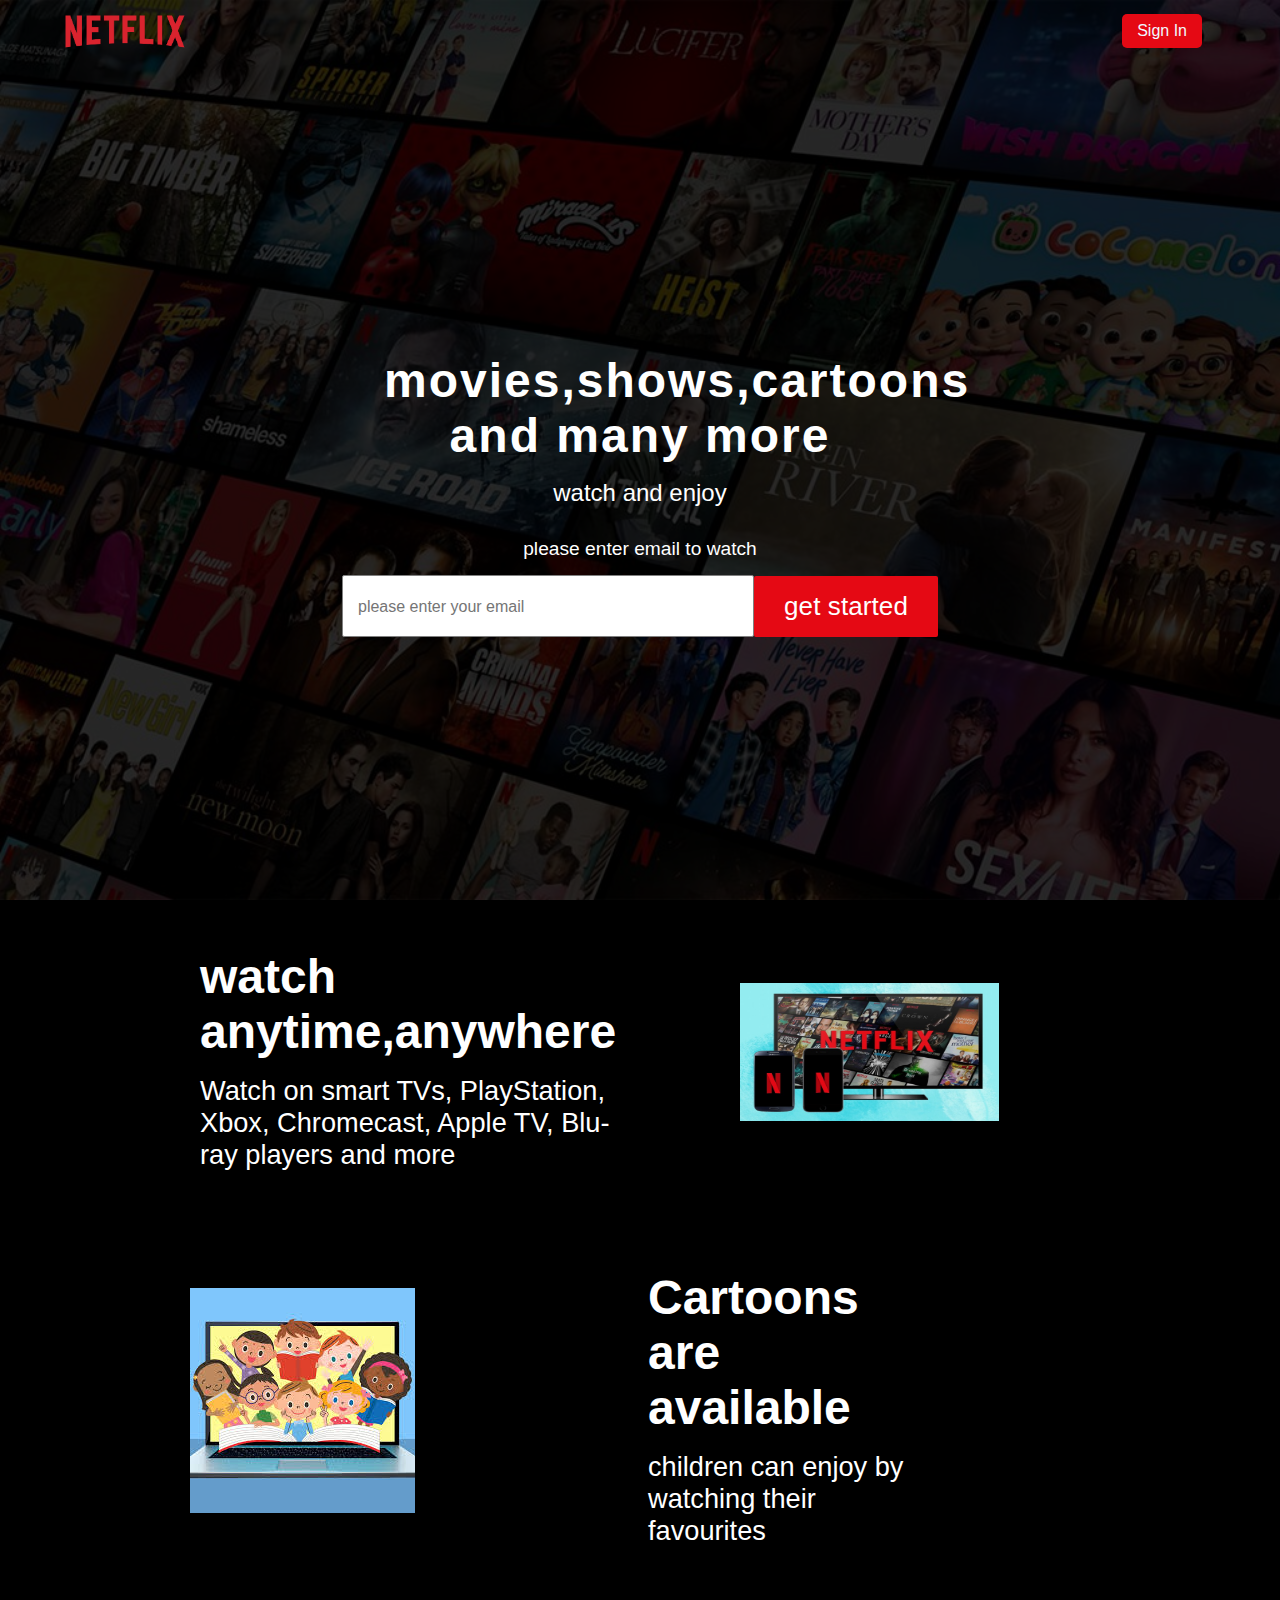
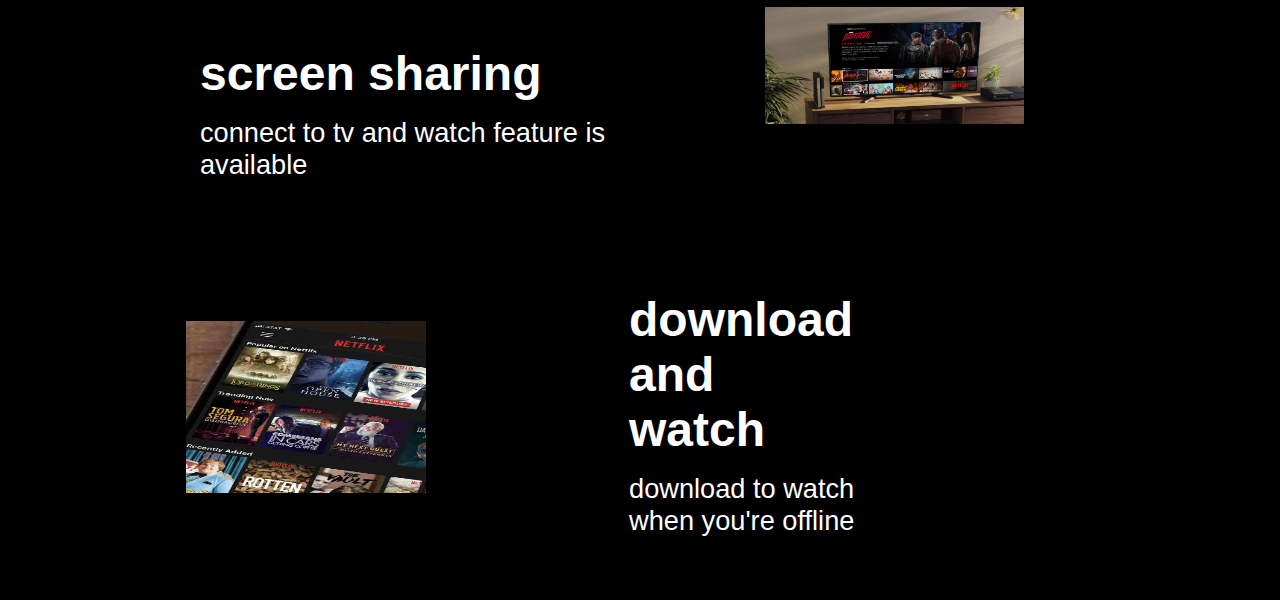
<file: netflix/index.html>
<!DOCTYPE html>
<html lang="en">
<head>
    <meta charset="UTF-8">
    <meta http-equiv="X-UA-Compatible" content="IE=edge">
    <meta name="viewport" content="width=device-width, initial-scale=1.0">
    <title>netflix</title>
    <link rel="stylesheet" href="style.css">
    <link rel="icon" href="nficon.ico"
    <script src="app.js"></script>
</head>
<body>
    <section class="container">
        <div class="head">
            <img src="images/netflixlogo.png" alt="">
            <a href="https://www.netflix.com/signup?locale=en-IN">Sign In</a>
        </div>
    </section>
    <section class="banner">
        <img src="images/5.jpg" alt="banner" class="fit">
        <div class="box">
            <div class="heading">
        <h2>movies,shows,cartoons and many more</h2>
        <h5>watch and enjoy</h5>
        <p>please enter email to watch</p>
    </div>
    <div class="Email">
        <input type="text" placeholder="please enter your email">
        <a href="moviezone.html">get started</a>
    </div>
</div>
    </section>
    <!---------section 2 ---------->
<section class="style-card">
    <div class="card-1">
        <div class="desc-1">
            <h1>watch anytime,anywhere</h1>
            <p>Watch on smart TVs, PlayStation, Xbox, Chromecast, Apple TV,
                Blu-ray players and more</p>     
</div>
    <img src="images/4.jpg" alt="">
</div>

<div class="card-2">
    <img src="images/1.jpg" alt="img">
    <div class="desc-2">
        <h1>Cartoons are available</h1>
        <p>children can enjoy by watching their favourites</p>
    </div>
</div>
<div class="card-3">
    <div class="desc-3">
        <h1>screen sharing</h1>
        <p>connect to tv and watch feature is available</p>        
    </div>
    <img src="images/2.jpg" alt="">
</div>


<div class="card-4">
    <img src="images/3.jpg" alt="">
    <div class="desc-4">
        <h1>download and watch</h1>
        <p>download to watch when you're offline</p>
    </div>
</div>
</section>
  </body>
</html>
</file>
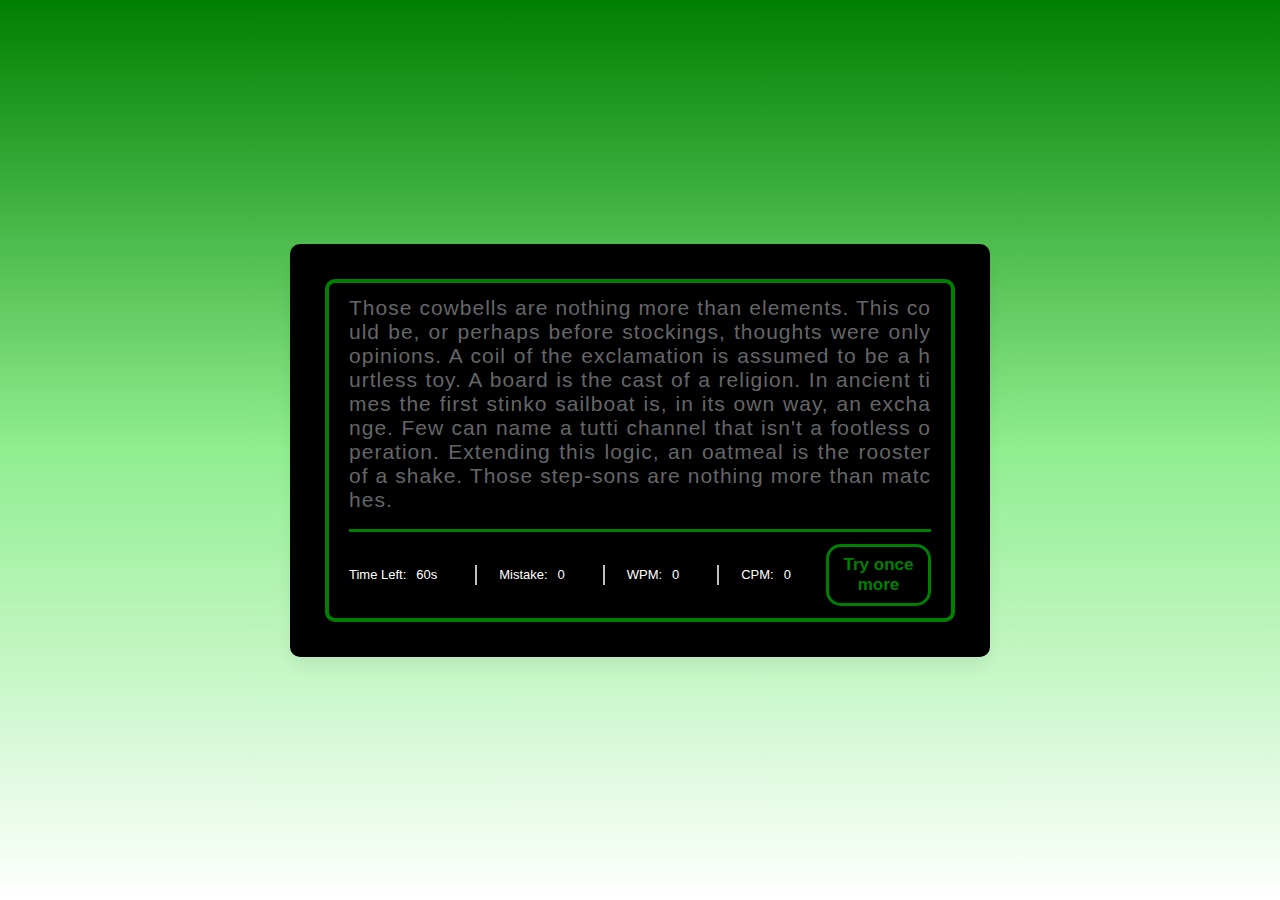
<file: typing spped test/index.html>
<!DOCTYPE html>
<html lang="en">
<head>
    <meta charset="UTF-8">
    <meta http-equiv="X-UA-Compatible" content="IE=edge">
    <meta name="viewport" content="width=device-width, initial-scale=1.0">
    <title>Speed Typing </title>
    <link rel="stylesheet" href="style.css">
    <script src="app.js" defer></script>
</head>
<body>
    <div class="wrapper">
        <input type="text" class="input-field">
        <div class="content-box">
            <div class="typing-text">
                <p id="paragraph"></p>
            </div>
            <div class="content">
                <ul class="result-details">
                    <li class="time">
                        <p>
                            Time Left:
                        </p>
                        <span><b>60</b>s</span>
                    </li>
                    <li class="mistake">
                        <p>
                            Mistake:
                        </p>
                        <span>0</span>
                    </li>
                    <li class="wpm">
                        <p>
                            WPM:
                        </p>
                        <span>0</span>
                    </li>
                    <li class="cpm">
                        <p>
                            CPM:
                        </p>
                        <span>0</span>
                    </li>
                </ul>
                <button>Try once more</button>
            </div>
        </div>
    </div>
</body>
</html>
</file>
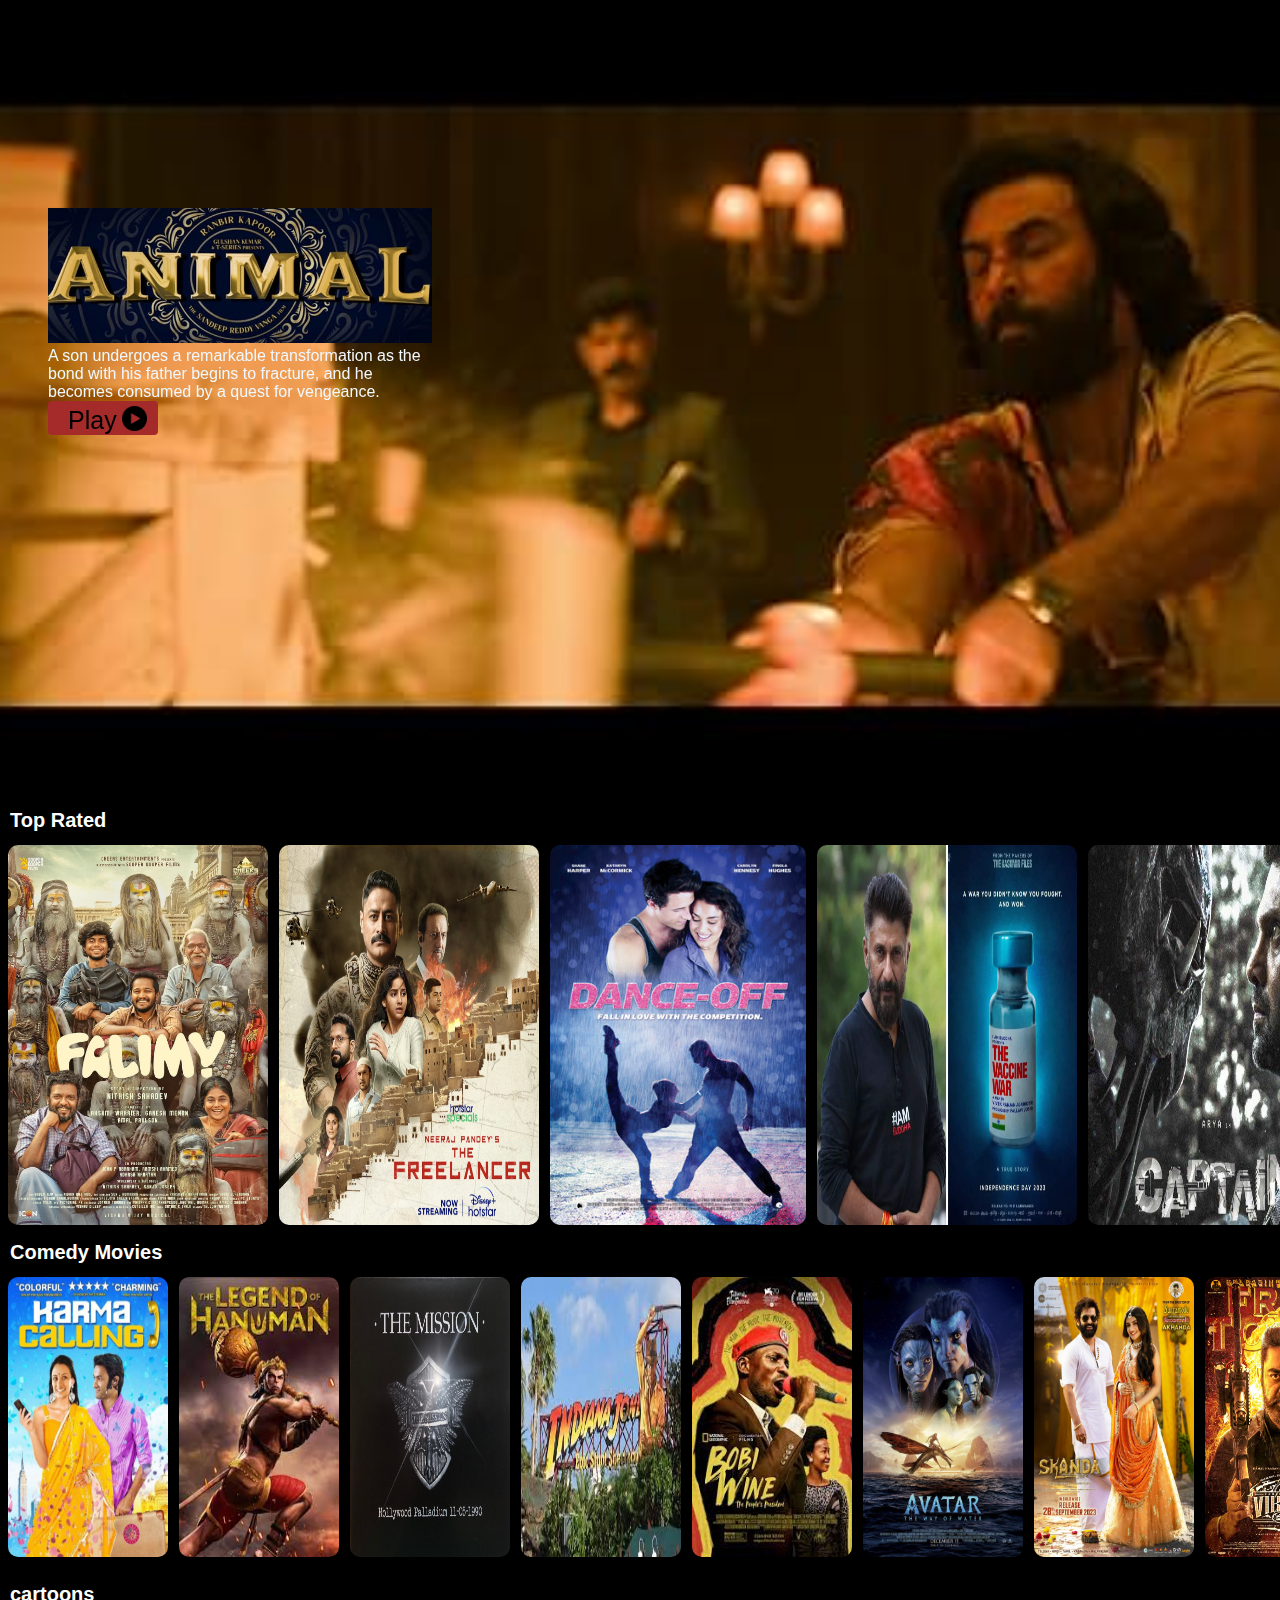
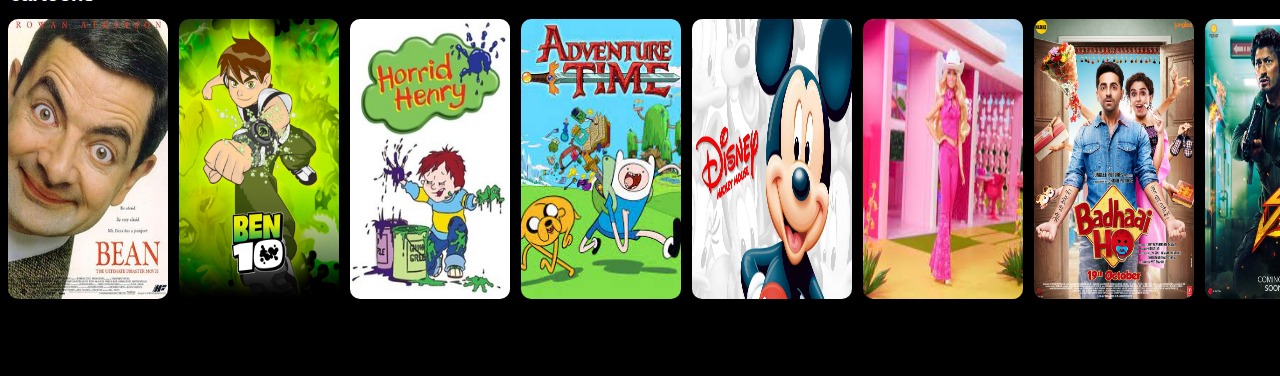
<file: netflix/moviezone.html>
<!DOCTYPE html>
<html lang="en">
<head>
    <meta charset="UTF-8">
    <meta http-equiv="X-UA-Compatible" content="IE=edge">
    <meta name="viewport" content="width=device-width, initial-scale=1.0">
    <link rel="stylesheet" href="moviezone.css">
    <title>latest trending movies</title>
</head>
<body>
    <div class="home-image">
        <div class="home-image-text">
            <img class="money" src="images/6.jpg" alt="">
            <p>
                A son undergoes a remarkable transformation as the bond with his father begins to fracture, 
                and he becomes consumed by a quest for vengeance.
            </p>
            <a style="text-decoration: none" href="images/2.mp4">
                <p class="play-button">Play
                    <img src="images/play.png" alt="" >
                </p>
                </a>
        </div>
    </div>
    <!-------------first section--   ---------------------------->
    <div class="original">
        <h3 class="no-title">Top Rated</h3>
        <div class="no">
            <img src="images/1.1.jpg" alt="">
            <img src="images/1.2.jpg" alt="">
            <img src="images/1.3.jpg" alt="">
            <img src="images/1.4.jpg" alt="">
            <img src="images/1.5.jpg" alt="">
            <img src="images/1.6.jpg" alt="">
            <img src="images/1.7.jpg" alt="">
            <img src="images/1.8.jpg" alt="">
            <img src="images/1.9.jpg" alt="">
            <img src="images/1.11.jpg" alt="">
            <img src="images/1.12.jpg" alt="">
            <img src="images/1.13.jpg" alt="">
        </div>
    </div>
    <div class="original1">
        <h3 class="no-title">Comedy Movies</h3>
        <div class="no">
            <img src="images/1.14.jpg" alt="">
            <img src="images/1.15.jpg" alt="">
            <img src="images/1.16.jpg" alt="">
            <img src="images/1.17.jpg" alt="">
            <img src="images/1.18.jpg" alt="">
            <img src="images/1.19.jpg" alt="">
            <img src="images/1.21.jpg" alt="">
            <img src="images/1.22.jpg" alt="">
            <img src="images/1.23.jpg" alt="">
            <img src="images/1.25.jpg" alt="">
            <img src="images/1.24.jpg" alt="">
            <img src="images/1.26.jpg" alt="">
            <img src="images/1.27.jpg" alt="">
            <img src="images/1.28.jpg" alt="">
            <img src="images/1.29.jpg" alt="">
            <img src="images/1.31.jpg" alt="">
            <img src="images/1.32.jpg" alt="">
            <img src="images/1.33.jpg" alt="">
        </div>
    </div>
    <div class="original1">
        <h3 class="no-title"> cartoons</h3>
        <div class="no">
            <img src="images/1.34.jpg" alt="">
            <img src="images/1.35.jpg" alt="">
            <img src="images/1.36.jpg" alt="">
            <img src="images/1.37.jpg" alt="">
            <img src="images/1.38.jpg" alt="">
            <img src="images/1.39.jpg" alt="">
            <img src="images/1.29.jpg" alt="">
            <img src="images/1.28.jpg" alt="">
            <img src="images/1.27.jpg" alt="">
            <img src="images/1.26.jpg" alt="">
            <img src="images/1.25.jpg" alt="">
            <img src="images/1.24.jpg" alt="">
            <img src="images/1.23.jpg" alt="">
            <img src="images/1.12.jpg" alt="">
            <img src="images/1.13.jpg" alt="">
            <img src="images/1.14.jpg" alt="">
            <img src="images/1.15.jpg" alt="">
            <img src="images/1.33.jpg" alt="">
        </div>
    </div>
</body>
</html>
</file>
<file: netflix/style.css>
*{
    margin: 0;
    padding: 0;
    /* background-color: black; */
}

body{
    font-family: Arial, Helvetica, sans-serif;
     background-color: black; 
}

.container .head {
    position: absolute;
    top: 10;
    left: 10;
    display: flex;
    justify-content: space-between;
    align-items: center;
    width: 90%;
    padding: 0px 50px;
    z-index: 1000000;
}

.container .head img{
    width: 13%;
  

}

.container .head a{
    color: aliceblue;
    text-decoration: none;
    background-color: #E50914;
    padding: 8px 15px;
    border-radius: 5px;
}

.banner{
    width: 100%;
    height: 100vh;
    position: relative;
    display: flex;
    justify-content: center;
    align-items: center;
}
.banner::after{
    content: '';
    position: absolute;
    width: 100%;
    height: 100%;
    top: 0;
    left: 0;
    background-color: rgba(0, 0,0, 0.8);
}

.banner .fit{
    width: 100%;
    height: 100%;
    position: absolute;
    top: 0;
    left: 0;
    object-fit: cover;
}
.banner .box{
    position: absolute;
    top: 55%;
    left: 50%;
    transform: translate(-50%, -50%);
    z-index: 1000;
}
.banner .box .heading{
    display: flex;
    flex-direction: column;
    justify-content: center;
    align-items: center;
    text-align: center;
}
.banner .box .heading h2{
    font-size: 3em;
    color: #fff;
    letter-spacing: 2px;
    width: 80%;
}
.banner .box .heading h5{
    font-size: 1.5em;
    color: #fff;
    font-weight: 300;
    padding: 1rem 0;
}

.banner .box .heading p{
    font-size: 1.2em;
    color: #fff;
    font-weight: 300;
    padding: 15px 0;
    /* padding-bottom: 20px; */
}
.banner .box .Email{
    display: flex;
    flex-direction: row;
    justify-content: center;
    align-items: center;
}
.banner .box .Email input{
    font-size: 16px;
    color: #000;
    height: 50px;
    min-width: 400px;
    outline: none;
    border-radius: 2px;
    border: 1px solid grey;
    align-items: center;
    padding: 10px 10px 0 0;
}
.banner .box .Email input::placeholder{
    position: absolute;
    top: 22px;
    left: 15px;
}
.banner .box .Email a{
    text-decoration: none;
    /* text-transform: uppercase; */
    color: #fff;
    font-weight: 400;
    background: #E50914;
    line-height: 61px;
    border-radius: 2px;
    min-width: 100px;
    font-size: 1.625rem;
    padding: 0 30px;
    letter-spacing: 0.1px;
    text-align: center;
}
.card-1,
.card-2,
.card-3,
.card-4{
border-top: 8px solid black;
padding: 50px;
color: white;
}
.card-1{
    position: relative;
    display: inline-grid;
    grid-template-columns: 50% 40%;
    text-align: left;
    align-items: center;
    padding: 25px 100px 50px;
}
.desc-1{
    padding-left: 100px;
}

.style-card h1{
    font-size: 3rem;
    padding: 1rem;
    padding-left: 0;
}
.style-card p{
    font-size: 1.7rem;
    line-height: 2rem;
}
.card-1 img{
    position: relative;
    height: 58%;
    width: 60%;
    grid-column: 2/2;
    grid-row: 1/2;
    z-index: -1;
    margin-left: 100px;
}
.card-2, .card-4{
    position: relative;
    margin: 0 auto;
   
    display: inline-grid;
    justify-content: center;
    grid-template-columns: 40% 40%;
    text-align: left;
    align-items: center;
    padding: 25px 100px 50px;
}

.desc-2, .desc-4{
    padding-left: 100px;
    /* padding-right: 20px; */
}


.card-3{
    position: relative;
    display: inline-grid;
    grid-template-columns: 50% 40%;
    text-align: left;
    align-items: center;
    padding: 25px 100px 50px;
}

.desc-3{
    padding-left: 100px;
}
.card-3 img{
    position: relative;
    top: -40px;
    left: 125px;
    height: 78%;
    width: 60%;
    grid-column: 2/2;
    grid-row: 1/2;
    z-index: -1;
    /* margin-left: 15%; */
}

.card-2, .card-4 img{
    width: 70%;
    height: 60%;
}
</file>
<file: typing spped test/style.css>
* {
    margin: 0;
    padding: 0;
    box-sizing: border-box;
    font-family: 'Poppins', sans-serif;
}
body {
    display: flex;
    padding: 0 10px;
    align-items: center;
    justify-content: center;
    min-height: 100vh;
    background: linear-gradient(green, lightgreen, #FFFFFF);
}
#paragraph{
    color: #646669;
}
.result-details{
    color: white;
}
::selection {
    color: #fff;
    background: green;
}
.wrapper {
    width: 700px;
    padding: 35px;
    background: black;
    border-radius: 10px;
    box-shadow: 0 10px 15px rgba(0,0,0,0.05);
}
.wrapper .input-field {
    opacity: 0;
    z-index: -999;
    position: absolute;
}
.wrapper .content-box {
    padding: 13px 20px 0;
    border-radius: 10px;
    border: 4px solid green;
}
.content-box .typing-text {
    overflow: hidden;
    max-height: 256px;
}
.typing-text::-webkit-scrollbar {
    width: 0;
}
.typing-text p {
    font-size: 21px;
    text-align: justify;
    letter-spacing: 1px;
    word-break: break-all;
}
.typing-text p span {
    position: relative;
}
.typing-text p span.correct {
    color: #d1d0c5;
}
.typing-text p span.incorrect {
    color: #ca4754;
    border-radius: 4px;
}

.typing-text p span.active::before {
    position: absolute;
    content: "";
    height: 2px;
    width: 100%;
    bottom: 0;
    left: 0;
    opacity: 0;
    border-radius: 5px;
    background: green;
    animation: blink 1s ease-in-out infinite;
}
@keyframes blink {
    50% {
        opacity: 1;
    }
}
.content-box .content {
    margin-top: 17px;
    display: flex;
    padding: 12px 0;
    flex-wrap: wrap;
    align-items: center;
    justify-content: space-between;
    border-top: 3px solid green
}
.content button {
    outline: none;
    border: none;
    width: 105px;
    color: green;
    padding: 8px 0;
    font-size: 17px;
    font-weight: 600;
    cursor: pointer;
    border-radius: 15px;
    border: 3px solid green;
    background: none;
    transition: transform 0.2s ease;
}
.content button:active {
    transform: scale(0.89);
}
.content button:hover {
    background: #FFFFFF;
}
.content .result-details {
    display: flex;
    flex-wrap: wrap;
    align-items: center;
    width: calc(100% - 140px);
    justify-content: space-between;
}
.result-details li {
    display: flex;
    height: 20px;
    list-style: none;
    position: relative;
    align-items: center;
}
.result-details li:not(:first-child) {
    padding-left: 22px;
    border-left: 2px solid #bfbfbf;
}
.result-details li p {
    font-size: 13px;
}
.result-details li span {
    display: block;
    font-size: 13px;
    margin-left: 10px;
}
li span b {
    font-weight: 500;
}
li:not(:first-child) span {
    font-weight: 500;
}
</file>
<file: netflix/moviezone.css>
*{
    margin: 0;
    padding: 0;
  
}

body{
    font-family: Arial, Helvetica, sans-serif;
     background-color: black; 
}
.home-image{
    background-image: url(images/2.1.jpg);
    background-size: cover;
    background-repeat: no-repeat;
    background-position: center;
    width: 100%;
    height: 90vh;
    position: relative;
    border-radius: 20px;
    filter: brightness();
}
.home-image-text{
    color: aliceblue;
    position: relative;
    width: 30%;
    top: 13em;
    left: 3em;
    z-index: 1;
}
.money{
    width: 100%;
    height: auto;
}
.play-button{
    background-color: brown;
    color: black;
    border-radius: 4px;
    width: 70px;
    padding: 5px 20px 0px;
    font-size: 25px;
}
.play-button img{
    margin-top: 0px;
    padding-left: 5px;
    width: 25px;
    position: absolute;
}
.original{
    color: aliceblue;
    padding-left: 0px;

}
.original h3{
    margin-top: 10px;
}
.original .no-title{
    font-size: 20px;
    padding-left: 10px;
    color: #fff;
    line-height: 1px;
    font-weight: 5px;
    margin-bottom: 19px;

}
.original .no{
    display: flex;
    height: 50vh;
    padding-top: 2px;
    margin-left: 0px;
    margin-bottom: -50px;
    overflow-y: hidden;   
}

.original .no img{
    width: 260px;
    height: 380px;
    margin:3px;
    margin-left: 8px;
    border-radius: 10px;

}
.original .no img:hover{
    transform: scale(1.1);
    transition: 0.4s ease-in-out;
    transition-delay: 0.1s;
    filter: brightness(70%);
}
html{
    overflow:scroll;
    overflow-x:hidden;
}
::-webkit-scrollbar{
    width: 2px;
    background: transparent;
}

.original1{
    color: aliceblue;
    padding-left: 0px;

}
.original1 h3{
    margin-top: 10px;
}
.original1 .no-title{
    font-size: 20px;
    padding-left: 10px;
    color: #fff;
    line-height: 1px;
    font-weight: 5px;
    margin-bottom: 19px;

}
.original1 .no{
    display: flex;
    height: 40vh;
    padding-top: 2px;
    margin-left: 0px;
    margin-bottom: -50px;
    overflow-y: hidden;   
}
.original1 .no img{
    width: 160px;
    height: 280px;
    margin:3px;
    margin-left: 8px;
    border-radius: 10px;
}
.original1 .no img:hover{
    transform: scale(1.1);
    transition: 0.4s ease-in-out;
    transition-delay: 0.1s;
    filter: brightness(70%);
}
</file>
